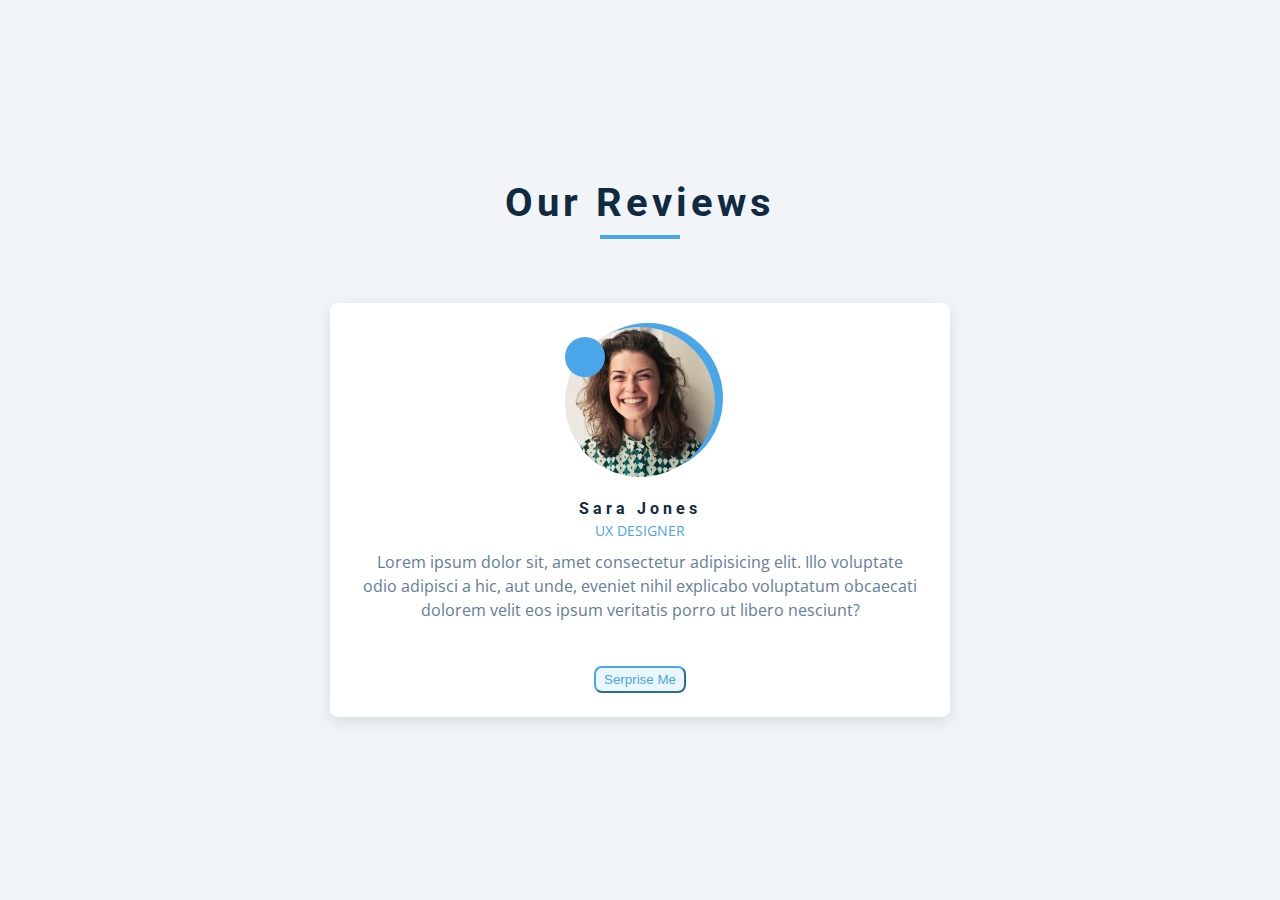
<file: basic project/carousel/index.html>
<!DOCTYPE html>
<html lang="en">
  <head>
    <meta charset="UTF-8" />
    <meta name="viewport" content="width=device-width, initial-scale=1.0" />
    <link rel="stylesheet" href="https://cdnjs.cloudflare.com/ajax/libs/font-awesome/6.5.1/css/all.min.css" integrity="sha512-DTOQO9RWCH3ppGqcWaEA1BIZOC6xxalwEsw9c2QQeAIftl+Vegovlnee1c9QX4TctnWMn13TZye+giMm8e2LwA==" crossorigin="anonymous" referrerpolicy="no-referrer" />
    <link rel="stylesheet" href="style.css" />

    <title>carousel</title>
  </head>
  <body>
    <main>
      <section class="container">
        <!-- title -->
        <div class="title">
          <h2>our reviews</h2>
          <div class="underline"></div>
        </div>
        <!-- review -->
        <article class="review">
          <div class="img-container">
            <img src="person-1.png" id="person-img" alt="" />
          </div>
          <h4 id="author">sara jones</h4>
          <p id="job">ux designer</p>
          <p id="info">
            Lorem ipsum dolor sit, amet consectetur adipisicing elit. Illo
            voluptate odio adipisci a hic, aut unde, eveniet nihil explicabo
            voluptatum obcaecati dolorem velit eos ipsum veritatis porro ut
            libero nesciunt?
          </p>
          <!-- prev and next btn -->
          <div class="button-container">
            <button class="prev-btn">
              <i class="fas fa-chevron-left"></i>
            </button>
            <button class="next-btn">
                <i class="fas fa-chevron-right"></i>
              </button>
          </div>
          <!-- random button -->
          <button class="random-btn">serprise me </button>
        </article>
      </section>
    </main>
    <script src="main.js"></script>
  </body>
</html>
</file>
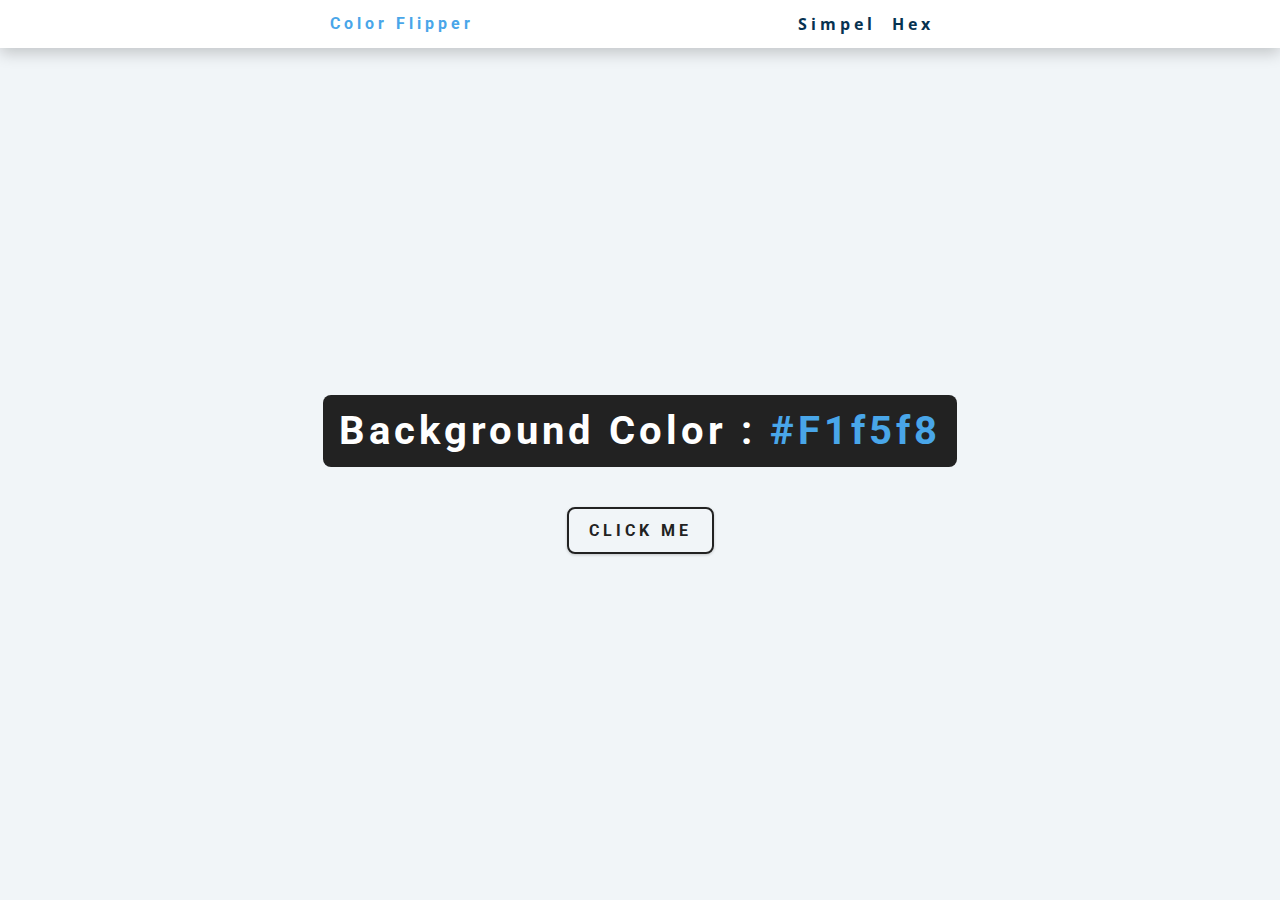
<file: basic project/color/index.html>
<!DOCTYPE html>
<html lang="en">
<head>
    <meta charset="UTF-8">
    <meta name="viewport" content="width=device-width, initial-scale=1.0">
    <title>Document</title>
    <link rel="stylesheet" href="style.css">
</head>
<body>
    <nav>
        <div class="nav-center">
            <h4>color flipper</h4>
            <ul class="nav-links" >
                <li><a href="index.html">Simpel</a></li>
                <li><a href="hex.html">
                    hex
                </a></li>
            </ul>
        </div>
    </nav>   
    <main>
        <div class="container">
            <h2>Background color : <span class="color" >#f1f5f8</span></h2>
            <button class="btn btn-hero" id="btn">Click me</button>
        </div>
    </main>
    <script src="main.js"></script> 
</body>
</html>
</file>
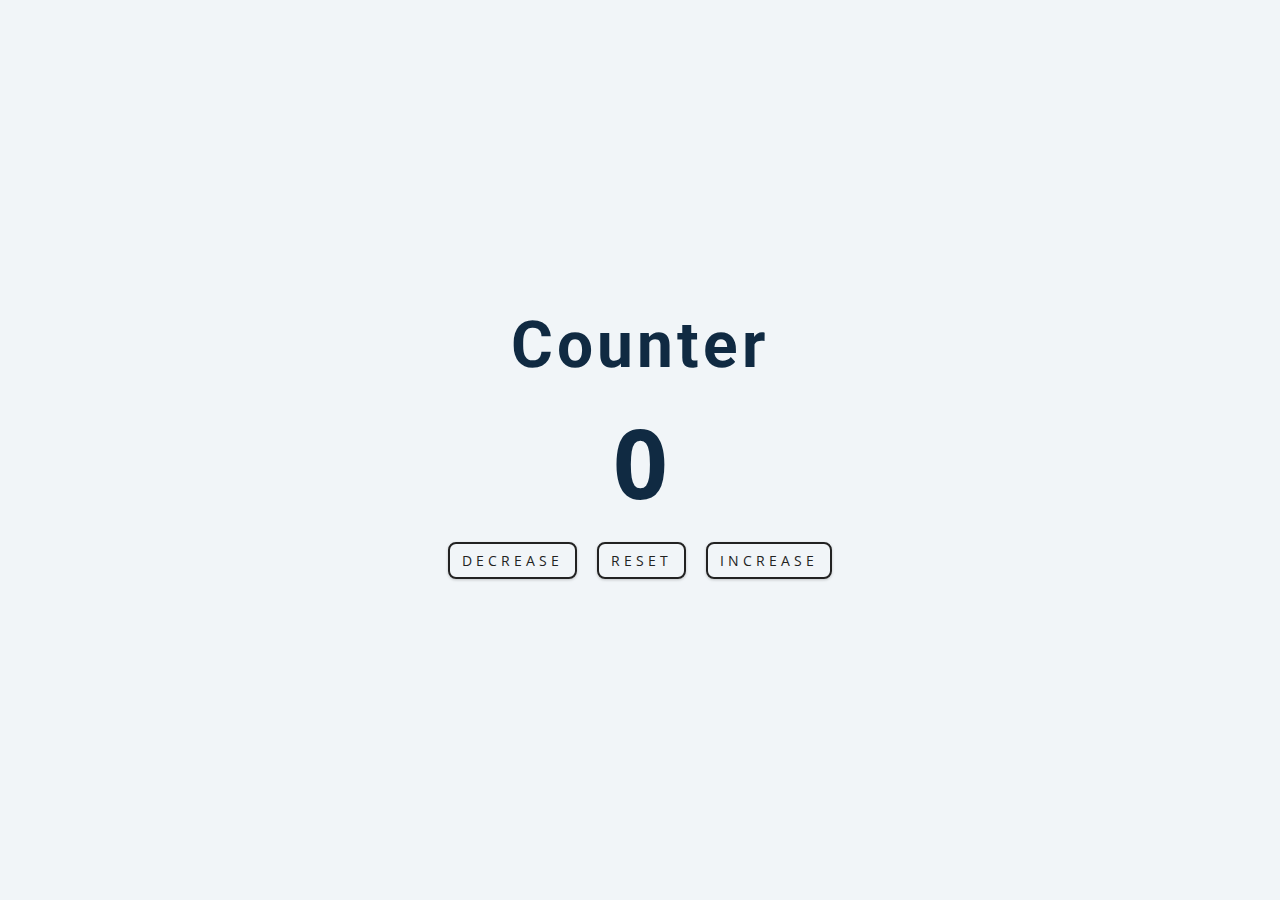
<file: basic project/conter/index.html>
<!DOCTYPE html>
<html lang="en">
<head>
    <meta charset="UTF-8">
    <meta name="viewport" content="width=device-width, initial-scale=1.0">
    <link rel="stylesheet" href="style.css">
    <title>Document</title>
</head>
<body>
    <main>
        <div class="container">
            <h1>
            counter
            </h1>
            <span id="value">0</span>
            <div class="button-container">
                <div class="btn decrease"> decrease</div>
                <div class="btn reset"> reset</div>
                <div class="btn increase">increase </div>
            </div>
        </div>
    </main>
    <script src="main.js"></script>
</body>
</html>
</file>
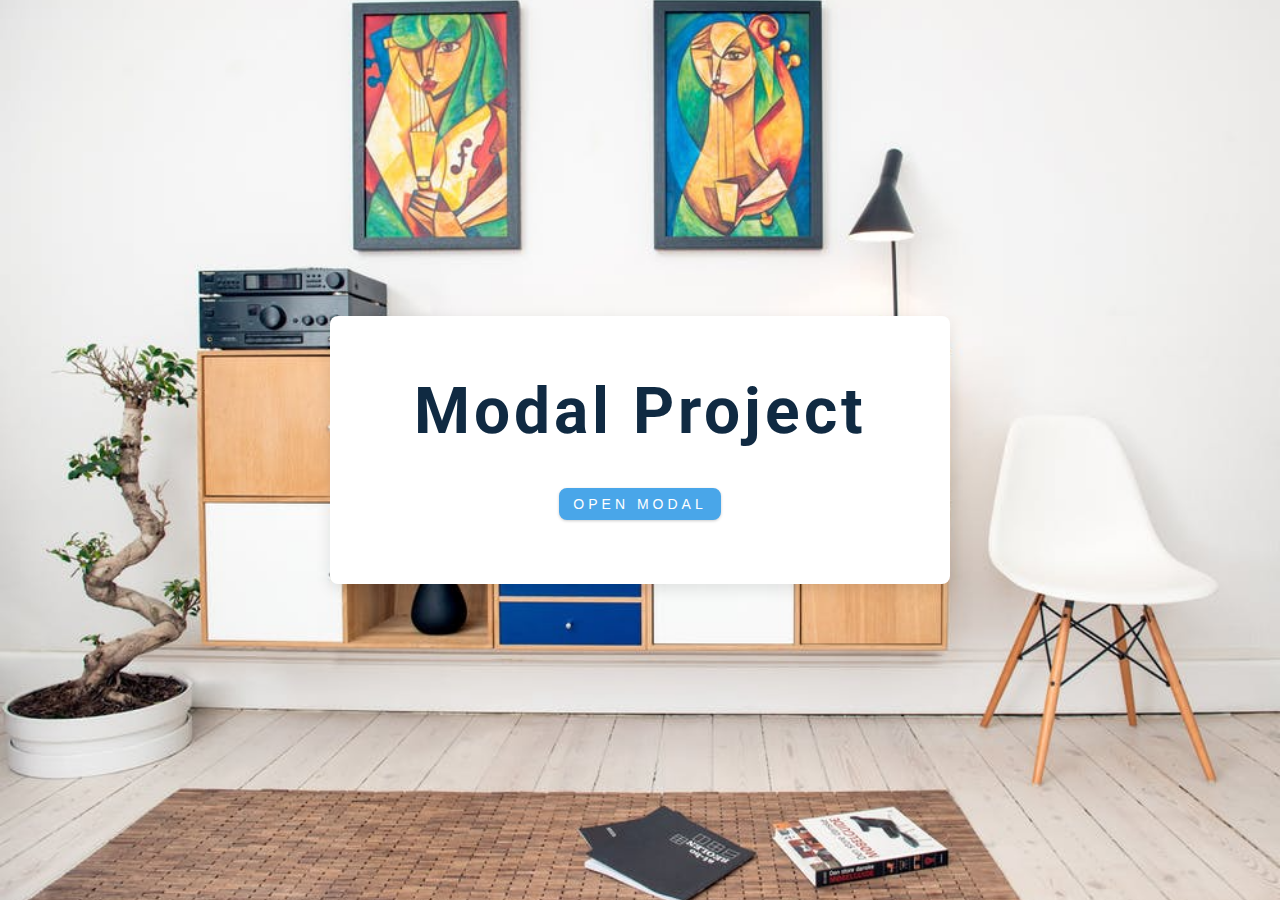
<file: basic project/modal/index.html>
<html lang="en"><head>
    <meta charset="UTF-8">
    <meta name="viewport" content="width=device-width, initial-scale=1.0">
    <title>Modal</title>
    <!-- font awesome -->
    <link rel="stylesheet" href="https://cdnjs.cloudflare.com/ajax/libs/font-awesome/6.5.1/css/all.min.css" integrity="sha512-DTOQO9RWCH3ppGqcWaEA1BIZOC6xxalwEsw9c2QQeAIftl+Vegovlnee1c9QX4TctnWMn13TZye+giMm8e2LwA==" crossorigin="anonymous" referrerpolicy="no-referrer" />
    <!-- styles -->
    <link rel="stylesheet" href="style.css">
  </head>
  <body>
    <!-- hero -->
    <header class="hero">
      <div class="banner">
        <h1>modal project</h1>
        <button class="btn modal-btn">
          open modal
        </button>
      </div>
    </header>
    <!-- modal -->
    <div class="modal-overlay">
      <div class="modal-container">
        <h3>modal content</h3>
        <button class="close-btn"><i class="fas fa-times"></i></button>
      </div>
    </div>
    <!-- javascript -->
    <script src="main.js"></script>
  

</body></html>
</file>
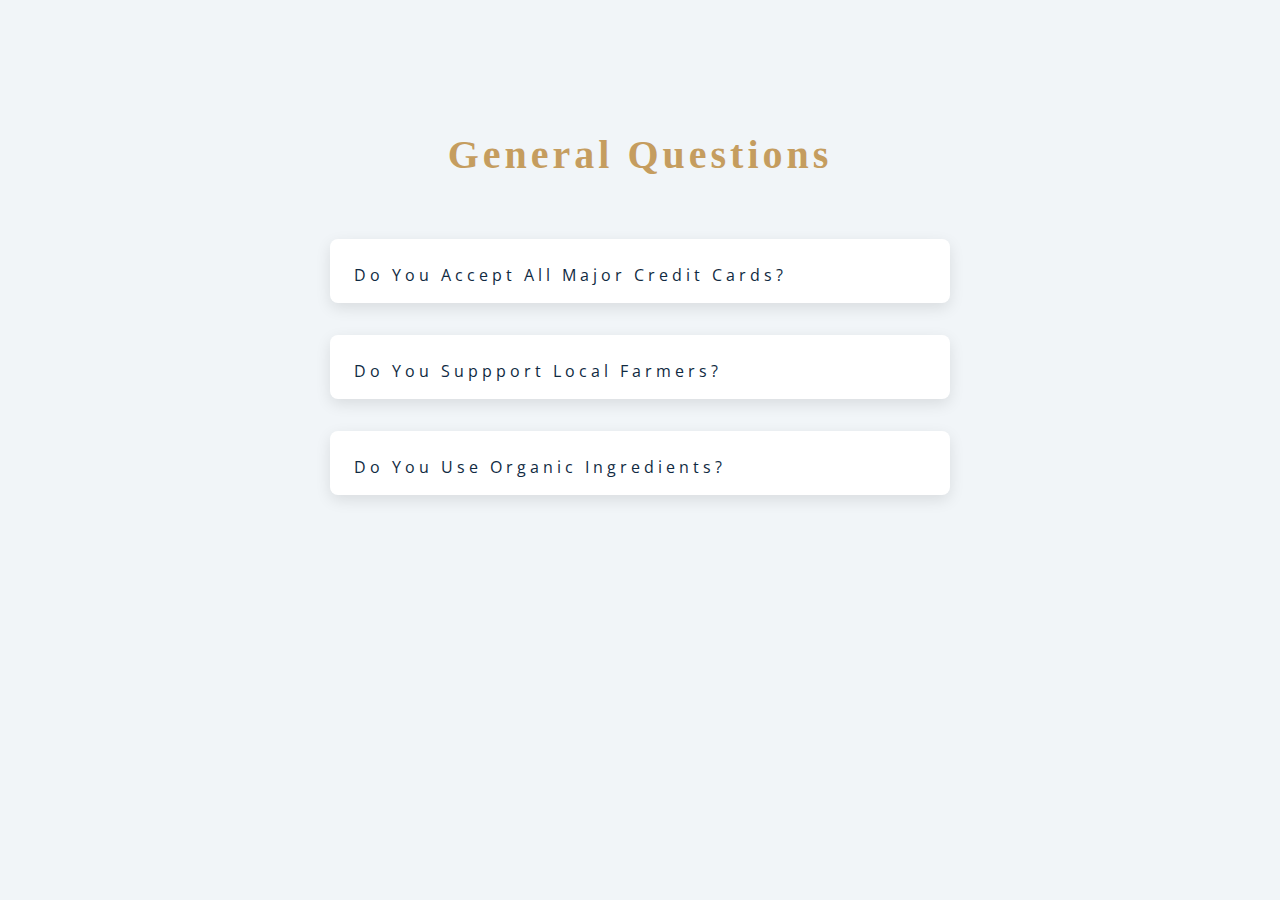
<file: basic project/questions/index.html>
<html lang="en"><head>
    <meta charset="UTF-8">
    <meta name="viewport" content="width=device-width, initial-scale=1.0">
    <title>Q &amp; A</title>
    
    <!-- extra fonts -->
    <link rel="stylesheet" href="https://cdnjs.cloudflare.com/ajax/libs/font-awesome/6.5.1/css/all.min.css" integrity="sha512-DTOQO9RWCH3ppGqcWaEA1BIZOC6xxalwEsw9c2QQeAIftl+Vegovlnee1c9QX4TctnWMn13TZye+giMm8e2LwA==" crossorigin="anonymous" referrerpolicy="no-referrer" />
    <!-- styles -->
    <link rel="stylesheet" href="style.css">
  </head>
  <body>
      <section class="questions">
        <!-- title -->
        <div class="title">
          <h2>general questions</h2>
        </div>
        <!-- questions -->
        <div class="section-center">
          <!-- single question -->
          <article class="question">
            <!-- question title -->
            <div class="question-title">
              <p>do you accept all major credit cards?</p>
              <button type="button" class="question-btn">
                <span class="plus-icon">
                  <i class="far fa-plus-square"></i>
                </span>
                <span class="minus-icon">
                  <i class="far fa-minus-square"></i>
                </span>
              </button>
            </div>
            <!-- question text -->
            <div class="question-text">
              <p>
                Lorem ipsum dolor sit amet, consectetur adipisicing elit. Est
                dolore illo dolores quia nemo doloribus quaerat, magni numquam
                repellat reprehenderit.
              </p>
            </div>
          </article>
          <!-- end of single question -->
          <!-- single question -->
          <article class="question">
            <!-- question title -->
            <div class="question-title">
              <p>do you suppport local farmers?</p>
              <button type="button" class="question-btn">
                <span class="plus-icon">
                  <i class="far fa-plus-square"></i>
                </span>
                <span class="minus-icon">
                  <i class="far fa-minus-square"></i>
                </span>
              </button>
            </div>
            <!-- question text -->
            <div class="question-text">
              <p>
                Lorem ipsum dolor sit amet, consectetur adipisicing elit. Est
                dolore illo dolores quia nemo doloribus quaerat, magni numquam
                repellat reprehenderit.
              </p>
            </div>
          </article>
          <!-- end of single question -->
          <!-- single question -->
          <article class="question">
            <!-- question title -->
            <div class="question-title">
              <p>do you use organic ingredients?</p>
              <button type="button" class="question-btn">
                <span class="plus-icon">
                  <i class="far fa-plus-square"></i>
                </span>
                <span class="minus-icon">
                  <i class="far fa-minus-square"></i>
                </span>
              </button>
            </div>
            <!-- question text -->
            <div class="question-text">
              <p>
                Lorem ipsum dolor sit amet, consectetur adipisicing elit. Est
                dolore illo dolores quia nemo doloribus quaerat, magni numquam
                repellat reprehenderit.
              </p>
            </div>
          </article>
          <!-- end of single question -->
      </div></section>
    
    <!-- javascript -->
    <script src="main.js"></script>
  

</body></html>
</file>
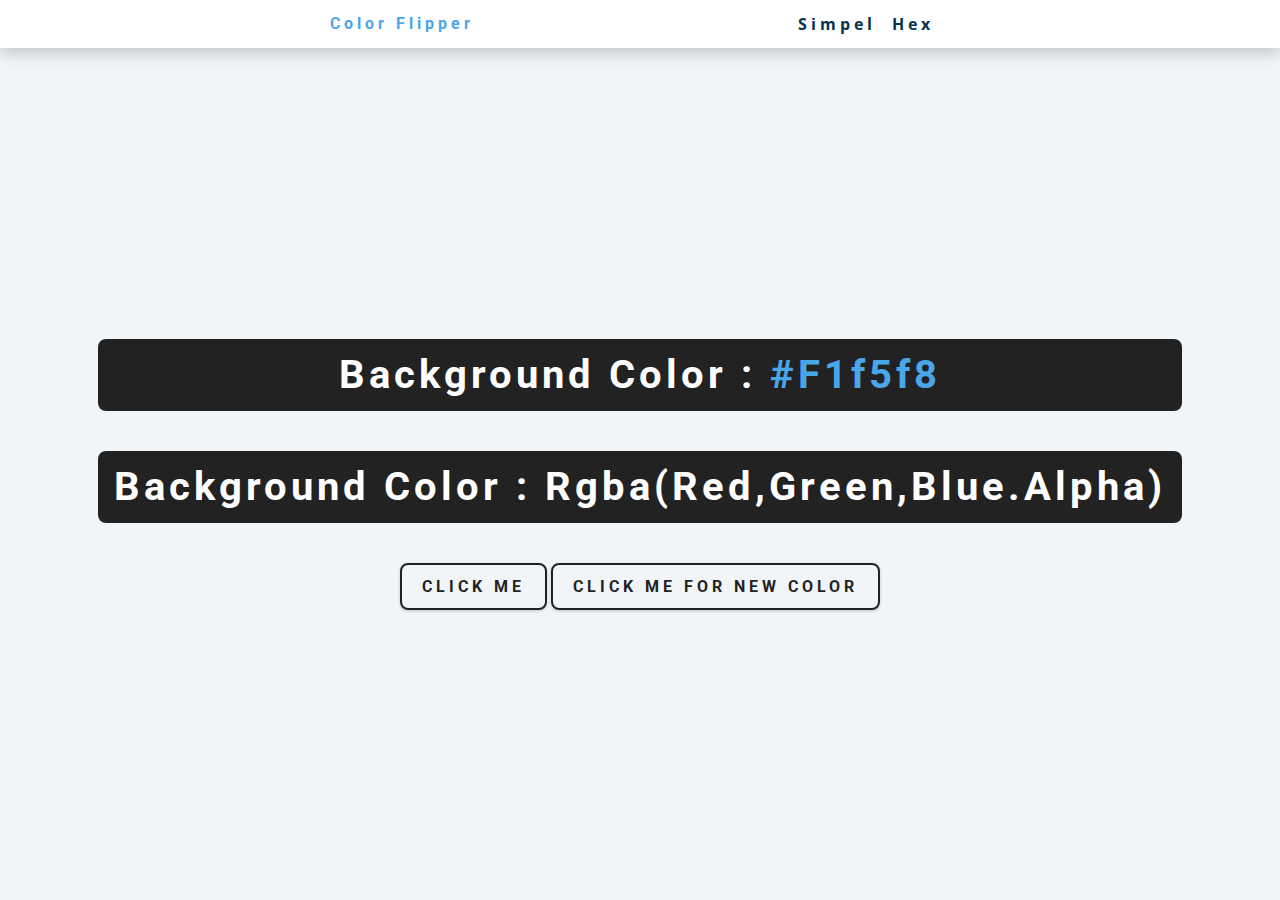
<file: basic project/color/hex.html>
<!DOCTYPE html>
<html lang="en">
<head>
    <meta charset="UTF-8">
    <meta name="viewport" content="width=device-width, initial-scale=1.0">
    <title>Document</title>
    <link rel="stylesheet" href="style.css">
</head>
<body>
    <nav>
        <div class="nav-center">
            <h4>color flipper</h4>
            <ul class="nav-links" >
                <li><a href="index.html">Simpel</a></li>
                <li><a href="hex.html">
                    hex
                </a></li>
            </ul>
        </div>
    </nav>   
    <main>
        <div class="container">
            <h2>Background color : <span class="color" >#f1f5f8</span></h2>
            <h2>Background color : <span class="rgba" >rgba(red,green,blue.alpha)</span></h2>

            <button class="btn btn-hero" id="btn">Click me</button>
            <button class="btn btn-hero"  id="test">Click me for new color</button>
        </div>
    </main>
    <script src="hex.js"></script> 
</body>
</html>
</file>
<file: basic project/carousel/style.css>
/*
=============== 
Fonts
===============
*/
@import url("https://fonts.googleapis.com/css?family=Open+Sans|Roboto:400,700&display=swap");

/*
=============== 
Variables
===============
*/

:root {
  /* dark shades of primary color*/
  --clr-primary-1: hsl(205, 86%, 17%);
  --clr-primary-2: hsl(205, 77%, 27%);
  --clr-primary-3: hsl(205, 72%, 37%);
  --clr-primary-4: hsl(205, 63%, 48%);
  /* primary/main color */
  --clr-primary-5: hsl(205, 78%, 60%);
  /* lighter shades of primary color */
  --clr-primary-6: hsl(205, 89%, 70%);
  --clr-primary-7: hsl(205, 90%, 76%);
  --clr-primary-8: hsl(205, 86%, 81%);
  --clr-primary-9: hsl(205, 90%, 88%);
  --clr-primary-10: hsl(205, 100%, 96%);
  /* darkest grey - used for headings */
  --clr-grey-1: hsl(209, 61%, 16%);
  --clr-grey-2: hsl(211, 39%, 23%);
  --clr-grey-3: hsl(209, 34%, 30%);
  --clr-grey-4: hsl(209, 28%, 39%);
  /* grey used for paragraphs */
  --clr-grey-5: hsl(210, 22%, 49%);
  --clr-grey-6: hsl(209, 23%, 60%);
  --clr-grey-7: hsl(211, 27%, 70%);
  --clr-grey-8: hsl(210, 31%, 80%);
  --clr-grey-9: hsl(212, 33%, 89%);
  --clr-grey-10: hsl(210, 36%, 96%);
  --clr-white: #fff;
  --clr-red-dark: hsl(360, 67%, 44%);
  --clr-red-light: hsl(360, 71%, 66%);
  --clr-green-dark: hsl(125, 67%, 44%);
  --clr-green-light: hsl(125, 71%, 66%);
  --clr-black: #222;
  --ff-primary: "Roboto", sans-serif;
  --ff-secondary: "Open Sans", sans-serif;
  --transition: all 0.3s linear;
  --spacing: 0.25rem;
  --radius: 0.5rem;
  --light-shadow: 0 5px 15px rgba(0, 0, 0, 0.1);
  --dark-shadow: 0 5px 15px rgba(0, 0, 0, 0.2);
  --max-width: 1170px;
  --fixed-width: 620px;
}
/*
=============== 
Global Styles
===============
*/

*,
::after,
::before {
  margin: 0;
  padding: 0;
  box-sizing: border-box;
}
body {
  font-family: var(--ff-secondary);
  background: var(--clr-grey-10);
  color: var(--clr-grey-1);
  line-height: 1.5;
  font-size: 0.875rem;
}
ul {
  list-style-type: none;
}
a {
  text-decoration: none;
}
img:not(.nav-logo) {
  width: 100%;
  display: block;
}

h1,
h2,
h3,
h4 {
  letter-spacing: var(--spacing);
  text-transform: capitalize;
  line-height: 1.25;
  margin-bottom: 0.75rem;
  font-family: var(--ff-primary);
}
h1 {
  font-size: 3rem;
}
h2 {
  font-size: 2rem;
}
h3 {
  font-size: 1.25rem;
}
h4 {
  font-size: 0.875rem;
}
p {
  margin-bottom: 1.25rem;
  color: var(--clr-grey-5);
}
@media screen and (min-width: 800px) {
  h1 {
    font-size: 4rem;
  }
  h2 {
    font-size: 2.5rem;
  }
  h3 {
    font-size: 1.75rem;
  }
  h4 {
    font-size: 1rem;
  }
  body {
    font-size: 1rem;
  }
  h1,
  h2,
  h3,
  h4 {
    line-height: 1;
  }
}
/*  global classes */

.btn {
  text-transform: uppercase;
  background: transparent;
  color: var(--clr-black);
  padding: 0.375rem 0.75rem;
  letter-spacing: var(--spacing);
  display: inline-block;
  transition: var(--transition);
  font-size: 0.875rem;
  border: 2px solid var(--clr-black);
  cursor: pointer;
  box-shadow: 0 1px 3px rgba(0, 0, 0, 0.2);
  border-radius: var(--radius);
}
.btn:hover {
  color: var(--clr-white);
  background: var(--clr-black);
}
/* section */
.section {
  padding: 5rem 0;
}

.section-center {
  width: 90vw;
  margin: 0 auto;
  max-width: 1170px;
}
@media screen and (min-width: 992px) {
  .section-center {
    width: 95vw;
  }
}
main {
  min-height: 100vh;
  display: grid;
  place-items: center;
}
/*
=============== 
Reviews
===============
*/
main {
  min-height: 100vh;
  display: grid;
  place-items: center;
}
.title {
  text-align: center;
  margin-bottom: 4rem;
}
.underline {
  height: 0.25rem;
  width: 5rem;
  background: var(--clr-primary-5);
  margin-left: auto;
  margin-right: auto;
}
.container {
  width: 80vw;
  max-width: var(--fixed-width);
}
.review {
  background: var(--clr-white);
  padding: 1.5rem 2rem;
  border-radius: var(--radius);
  box-shadow: var(--light-shadow);
  transition: var(--transition);
  text-align: center;
}
.review:hover {
  box-shadow: var(--dark-shadow);
}
.img-container {
  position: relative;
  width: 150px;
  height: 150px;
  border-radius: 50%;
  margin: 0 auto;
  margin-bottom: 1.5rem;
}
#person-img {
  height: 100%;
  object-fit: cover;
  border-radius: 50%;
  position: relative;
}
.img-container::after {
  font-family: "Font Awesome 5 Free";
  font-weight: 900;
  content: "\f10e";
  position: absolute;
  top: 0;
  left: 0;
  width: 2.5rem;
  height: 2.5rem;
  display: grid;
  place-items: center;
  border-radius: 50%;
  transform: translateY(25%);
  background: var(--clr-primary-5);
  color: var(--clr-white);
}
.img-container::before {
  content: "";
  width: 100%;
  height: 100%;
  background: var(--clr-primary-5);
  position: absolute;
  top: -0.25rem;
  right: -0.5rem;
  border-radius: 50%;
}
#author {
  margin-bottom: 0.25rem;
}
#job {
  margin-bottom: 0.5rem;
  text-transform: uppercase;
  color: var(--clr-primary-5);
  font-size: 0.85rem;
}
#info {
  margin-bottom: 0.75rem;
}
.prev-btn,
.next-btn {
  color: var(--clr-primary-7);
  font-size: 1.25rem;
  background: transparent;
  border-color: transparent;
  margin: 0 0.5rem;
  transition: var(--transition);
  cursor: pointer;
}
.prev-btn:hover,
.next-btn:hover {
  color: var(--clr-primary-5);
}
.random-btn {
  margin-top: 0.5rem;
  background: var(--clr-primary-10);
  color: var(--clr-primary-5);
  padding: 0.25rem 0.5rem;
  text-transform: capitalize;
  border-radius: var(--radius);
  transition: var(--transition);
  border-color: var(--clr-primary-5);
  cursor: pointer;
}
.random-btn:hover {
  background: var(--clr-primary-5);
  color: var(--clr-primary-1);
}
</file>
<file: basic project/color/style.css>
/*
=============== 
Fonts
===============
*/
@import url("https://fonts.googleapis.com/css?family=Open+Sans|Roboto:400,700&display=swap");

/*
=============== 
Variables
===============
*/

:root {
  /* dark shades of primary color*/
  --clr-primary-1: hsl(205, 86%, 17%);
  --clr-primary-2: hsl(205, 77%, 27%);
  --clr-primary-3: hsl(205, 72%, 37%);
  --clr-primary-4: hsl(205, 63%, 48%);
  /* primary/main color */
  --clr-primary-5: hsl(205, 78%, 60%);
  /* lighter shades of primary color */
  --clr-primary-6: hsl(205, 89%, 70%);
  --clr-primary-7: hsl(205, 90%, 76%);
  --clr-primary-8: hsl(205, 86%, 81%);
  --clr-primary-9: hsl(205, 90%, 88%);
  --clr-primary-10: hsl(205, 100%, 96%);
  /* darkest grey - used for headings */
  --clr-grey-1: hsl(209, 61%, 16%);
  --clr-grey-2: hsl(211, 39%, 23%);
  --clr-grey-3: hsl(209, 34%, 30%);
  --clr-grey-4: hsl(209, 28%, 39%);
  /* grey used for paragraphs */
  --clr-grey-5: hsl(210, 22%, 49%);
  --clr-grey-6: hsl(209, 23%, 60%);
  --clr-grey-7: hsl(211, 27%, 70%);
  --clr-grey-8: hsl(210, 31%, 80%);
  --clr-grey-9: hsl(212, 33%, 89%);
  --clr-grey-10: hsl(206, 33%, 96%);
  --clr-white: #fff;
  --clr-red-dark: hsl(360, 67%, 44%);
  --clr-red-light: hsl(360, 71%, 66%);
  --clr-green-dark: hsl(125, 67%, 44%);
  --clr-green-light: hsl(125, 71%, 66%);
  --clr-black: #222;
  --ff-primary: "Roboto", sans-serif;
  --ff-secondary: "Open Sans", sans-serif;
  --transition: all 0.3s linear;
  --spacing: 0.25rem;
  --radius: 0.5rem;
  --light-shadow: 0 5px 15px rgba(0, 0, 0, 0.1);
  --dark-shadow: 0 5px 15px rgba(0, 0, 0, 0.2);
  --max-width: 1170px;
  --fixed-width: 620px;
}
/*
=============== 
Global Styles
===============
*/

*,
::after,
::before {
  margin: 0;
  padding: 0;
  box-sizing: border-box;
}
body {
  font-family: var(--ff-secondary);
  background: var(--clr-grey-10);
  color: var(--clr-grey-1);
  line-height: 1.5;
  font-size: 0.875rem;
}
ul {
  list-style-type: none;
}
a {
  text-decoration: none;
}
img:not(.nav-logo) {
  width: 100%;
  display: block;
}

h1,
h2,
h3,
h4 {
  letter-spacing: var(--spacing);
  text-transform: capitalize;
  line-height: 1.25;
  margin-bottom: 0.75rem;
  font-family: var(--ff-primary);
}
h1 {
  font-size: 3rem;
}
h2 {
  font-size: 2rem;
}
h3 {
  font-size: 1.25rem;
}
h4 {
  font-size: 0.875rem;
}
p {
  margin-bottom: 1.25rem;
  color: var(--clr-grey-5);
}
@media screen and (min-width: 800px) {
  h1 {
    font-size: 4rem;
  }
  h2 {
    font-size: 2.5rem;
  }
  h3 {
    font-size: 1.75rem;
  }
  h4 {
    font-size: 1rem;
  }
  body {
    font-size: 1rem;
  }
  h1,
  h2,
  h3,
  h4 {
    line-height: 1;
  }
}
/*  global classes */

.btn {
  font-family: var(--ff-primary);
  text-transform: uppercase;
  background: transparent;
  color: var(--clr-black);
  padding: 0.375rem 0.75rem;
  letter-spacing: var(--spacing);
  display: inline-block;
  font-weight: 700;
  transition: var(--transition);
  font-size: 0.875rem;
  border: 2px solid var(--clr-black);
  cursor: pointer;
  box-shadow: 0 1px 3px rgba(0, 0, 0, 0.2);
  border-radius: var(--radius);
}
.btn:hover {
  color: var(--clr-white);
  background: var(--clr-black);
}
.btn-hero {
  font-size: 1rem;
  padding: 0.75rem 1.25rem;
}
/* section */
.section {
  padding: 5rem 0;
}

.section-center {
  width: 90vw;
  margin: 0 auto;
  max-width: 1170px;
}
@media screen and (min-width: 992px) {
  .section-center {
    width: 95vw;
  }
}
/*
=============== 
Nav
===============
*/
nav {
  background: var(--clr-white);
  height: 3rem;
  display: grid;
  align-items: center;
  box-shadow: var(--dark-shadow);
}
.nav-center {
  width: 90vw;
  max-width: var(--fixed-width);
  margin: 0 auto;
  display: flex;
  align-items: center;
  justify-content: space-between;
}
.nav-center h4 {
  margin-bottom: 0;
  color: var(--clr-primary-5);
}
.nav-links {
  display: flex;
}
nav a {
  text-transform: capitalize;
  font-weight: 700;
  font-size: 1rem;
  color: var(--clr-primary-1);
  letter-spacing: var(--spacing);
  margin-right: 1rem;
}
nav a:hover {
  color: var(--clr-primary-5);
}
/*
=============== 
Container
===============
*/
main {
  min-height: calc(100vh - 3rem);
  display: grid;
  place-items: center;
  
}
.container {
  text-align: center;
}
.container h2 {
  background: var(--clr-black);
  color: var(--clr-white);
  padding: 1rem;
  border-radius: var(--radius);
  margin-bottom: 2.5rem;
}
.color {
  color: var(--clr-primary-5);
}
</file>
<file: basic project/conter/style.css>
/*
=============== 
Fonts
===============
*/
@import url("https://fonts.googleapis.com/css?family=Open+Sans|Roboto:400,700&display=swap");

/*
=============== 
Variables
===============
*/

:root {
  /* dark shades of primary color*/
  --clr-primary-1: hsl(205, 86%, 17%);
  --clr-primary-2: hsl(205, 77%, 27%);
  --clr-primary-3: hsl(205, 72%, 37%);
  --clr-primary-4: hsl(205, 63%, 48%);
  /* primary/main color */
  --clr-primary-5: hsl(205, 78%, 60%);
  /* lighter shades of primary color */
  --clr-primary-6: hsl(205, 89%, 70%);
  --clr-primary-7: hsl(205, 90%, 76%);
  --clr-primary-8: hsl(205, 86%, 81%);
  --clr-primary-9: hsl(205, 90%, 88%);
  --clr-primary-10: hsl(205, 100%, 96%);
  /* darkest grey - used for headings */
  --clr-grey-1: hsl(209, 61%, 16%);
  --clr-grey-2: hsl(211, 39%, 23%);
  --clr-grey-3: hsl(209, 34%, 30%);
  --clr-grey-4: hsl(209, 28%, 39%);
  /* grey used for paragraphs */
  --clr-grey-5: hsl(210, 22%, 49%);
  --clr-grey-6: hsl(209, 23%, 60%);
  --clr-grey-7: hsl(211, 27%, 70%);
  --clr-grey-8: hsl(210, 31%, 80%);
  --clr-grey-9: hsl(212, 33%, 89%);
  --clr-grey-10: hsl(210, 36%, 96%);
  --clr-white: #fff;
  --clr-red-dark: hsl(360, 67%, 44%);
  --clr-red-light: hsl(360, 71%, 66%);
  --clr-green-dark: hsl(125, 67%, 44%);
  --clr-green-light: hsl(125, 71%, 66%);
  --clr-black: #222;
  --ff-primary: "Roboto", sans-serif;
  --ff-secondary: "Open Sans", sans-serif;
  --transition: all 0.3s linear;
  --spacing: 0.25rem;
  --radius: 0.5rem;
  --light-shadow: 0 5px 15px rgba(0, 0, 0, 0.1);
  --dark-shadow: 0 5px 15px rgba(0, 0, 0, 0.2);
  --max-width: 1170px;
  --fixed-width: 620px;
}
/*
=============== 
Global Styles
===============
*/

*,
::after,
::before {
  margin: 0;
  padding: 0;
  box-sizing: border-box;
}
body {
  font-family: var(--ff-secondary);
  background: var(--clr-grey-10);
  color: var(--clr-grey-1);
  line-height: 1.5;
  font-size: 0.875rem;
}
ul {
  list-style-type: none;
}
a {
  text-decoration: none;
}
img:not(.nav-logo) {
  width: 100%;
  display: block;
}

h1,
h2,
h3,
h4 {
  letter-spacing: var(--spacing);
  text-transform: capitalize;
  line-height: 1.25;
  margin-bottom: 0.75rem;
  font-family: var(--ff-primary);
}
h1 {
  font-size: 3rem;
}
h2 {
  font-size: 2rem;
}
h3 {
  font-size: 1.25rem;
}
h4 {
  font-size: 0.875rem;
}
p {
  margin-bottom: 1.25rem;
  color: var(--clr-grey-5);
}
@media screen and (min-width: 800px) {
  h1 {
    font-size: 4rem;
  }
  h2 {
    font-size: 2.5rem;
  }
  h3 {
    font-size: 1.75rem;
  }
  h4 {
    font-size: 1rem;
  }
  body {
    font-size: 1rem;
  }
  h1,
  h2,
  h3,
  h4 {
    line-height: 1;
  }
}
/*  global classes */

.btn {
  text-transform: uppercase;
  background: transparent;
  color: var(--clr-black);
  padding: 0.375rem 0.75rem;
  letter-spacing: var(--spacing);
  display: inline-block;
  transition: var(--transition);
  font-size: 0.875rem;
  border: 2px solid var(--clr-black);
  cursor: pointer;
  box-shadow: 0 1px 3px rgba(0, 0, 0, 0.2);
  border-radius: var(--radius);
}
.btn:hover {
  color: var(--clr-white);
  background: var(--clr-black);
}
/* section */
.section {
  padding: 5rem 0;
}

.section-center {
  width: 90vw;
  margin: 0 auto;
  max-width: 1170px;
}
@media screen and (min-width: 992px) {
  .section-center {
    width: 95vw;
  }
}
/*
=============== 
Counter
===============
*/

main {
  min-height: 100vh;
  display: grid;
  place-items: center;
}
.container {
  text-align: center;
}
#value {
  font-size: 6rem;
  font-weight: bold;
}
.btn {
  margin: 0.5rem;
}
/*
=============== 
Fonts
===============
*/
@import url("https://fonts.googleapis.com/css?family=Open+Sans|Roboto:400,700&display=swap");

/*
=============== 
Variables
===============
*/

:root {
  /* dark shades of primary color*/
  --clr-primary-1: hsl(205, 86%, 17%);
  --clr-primary-2: hsl(205, 77%, 27%);
  --clr-primary-3: hsl(205, 72%, 37%);
  --clr-primary-4: hsl(205, 63%, 48%);
  /* primary/main color */
  --clr-primary-5: hsl(205, 78%, 60%);
  /* lighter shades of primary color */
  --clr-primary-6: hsl(205, 89%, 70%);
  --clr-primary-7: hsl(205, 90%, 76%);
  --clr-primary-8: hsl(205, 86%, 81%);
  --clr-primary-9: hsl(205, 90%, 88%);
  --clr-primary-10: hsl(205, 100%, 96%);
  /* darkest grey - used for headings */
  --clr-grey-1: hsl(209, 61%, 16%);
  --clr-grey-2: hsl(211, 39%, 23%);
  --clr-grey-3: hsl(209, 34%, 30%);
  --clr-grey-4: hsl(209, 28%, 39%);
  /* grey used for paragraphs */
  --clr-grey-5: hsl(210, 22%, 49%);
  --clr-grey-6: hsl(209, 23%, 60%);
  --clr-grey-7: hsl(211, 27%, 70%);
  --clr-grey-8: hsl(210, 31%, 80%);
  --clr-grey-9: hsl(212, 33%, 89%);
  --clr-grey-10: hsl(210, 36%, 96%);
  --clr-white: #fff;
  --clr-red-dark: hsl(360, 67%, 44%);
  --clr-red-light: hsl(360, 71%, 66%);
  --clr-green-dark: hsl(125, 67%, 44%);
  --clr-green-light: hsl(125, 71%, 66%);
  --clr-black: #222;
  --ff-primary: "Roboto", sans-serif;
  --ff-secondary: "Open Sans", sans-serif;
  --transition: all 0.3s linear;
  --spacing: 0.25rem;
  --radius: 0.5rem;
  --light-shadow: 0 5px 15px rgba(0, 0, 0, 0.1);
  --dark-shadow: 0 5px 15px rgba(0, 0, 0, 0.2);
  --max-width: 1170px;
  --fixed-width: 620px;
}
/*
=============== 
Global Styles
===============
*/

*,
::after,
::before {
  margin: 0;
  padding: 0;
  box-sizing: border-box;
}
body {
  font-family: var(--ff-secondary);
  background: var(--clr-grey-10);
  color: var(--clr-grey-1);
  line-height: 1.5;
  font-size: 0.875rem;
}
ul {
  list-style-type: none;
}
a {
  text-decoration: none;
}
img:not(.nav-logo) {
  width: 100%;
  display: block;
}

h1,
h2,
h3,
h4 {
  letter-spacing: var(--spacing);
  text-transform: capitalize;
  line-height: 1.25;
  margin-bottom: 0.75rem;
  font-family: var(--ff-primary);
}
h1 {
  font-size: 3rem;
}
h2 {
  font-size: 2rem;
}
h3 {
  font-size: 1.25rem;
}
h4 {
  font-size: 0.875rem;
}
p {
  margin-bottom: 1.25rem;
  color: var(--clr-grey-5);
}
@media screen and (min-width: 800px) {
  h1 {
    font-size: 4rem;
  }
  h2 {
    font-size: 2.5rem;
  }
  h3 {
    font-size: 1.75rem;
  }
  h4 {
    font-size: 1rem;
  }
  body {
    font-size: 1rem;
  }
  h1,
  h2,
  h3,
  h4 {
    line-height: 1;
  }
}
/*  global classes */

.btn {
  text-transform: uppercase;
  background: transparent;
  color: var(--clr-black);
  padding: 0.375rem 0.75rem;
  letter-spacing: var(--spacing);
  display: inline-block;
  transition: var(--transition);
  font-size: 0.875rem;
  border: 2px solid var(--clr-black);
  cursor: pointer;
  box-shadow: 0 1px 3px rgba(0, 0, 0, 0.2);
  border-radius: var(--radius);
}
.btn:hover {
  color: var(--clr-white);
  background: var(--clr-black);
}
/* section */
.section {
  padding: 5rem 0;
}

.section-center {
  width: 90vw;
  margin: 0 auto;
  max-width: 1170px;
}
@media screen and (min-width: 992px) {
  .section-center {
    width: 95vw;
  }
}
/*
=============== 
Counter
===============
*/

main {
  min-height: 100vh;
  display: grid;
  place-items: center;
}
.container {
  text-align: center;
}
#value {
  font-size: 6rem;
  font-weight: bold;
}
.btn {
  margin: 0.5rem;
}
</file>
<file: basic project/modal/style.css>
/*
=============== 
Fonts
===============
*/
@import url("https://fonts.googleapis.com/css?family=Open+Sans|Roboto:400,700&display=swap");

/*
=============== 
Variables
===============
*/

:root {
  /* dark shades of primary color*/
  --clr-primary-1: hsl(205, 86%, 17%);
  --clr-primary-2: hsl(205, 77%, 27%);
  --clr-primary-3: hsl(205, 72%, 37%);
  --clr-primary-4: hsl(205, 63%, 48%);
  /* primary/main color */
  --clr-primary-5: #49a6e9;
  /* --clr-primary-5: rgb(73, 166, 233); */
  /* lighter shades of primary color */
  --clr-primary-6: hsl(205, 89%, 70%);
  --clr-primary-7: hsl(205, 90%, 76%);
  --clr-primary-8: hsl(205, 86%, 81%);
  --clr-primary-9: hsl(205, 90%, 88%);
  --clr-primary-10: hsl(205, 100%, 96%);
  /* darkest grey - used for headings */
  --clr-grey-1: hsl(209, 61%, 16%);
  --clr-grey-2: hsl(211, 39%, 23%);
  --clr-grey-3: hsl(209, 34%, 30%);
  --clr-grey-4: hsl(209, 28%, 39%);
  /* grey used for paragraphs */
  --clr-grey-5: hsl(210, 22%, 49%);
  --clr-grey-6: hsl(209, 23%, 60%);
  --clr-grey-7: hsl(211, 27%, 70%);
  --clr-grey-8: hsl(210, 31%, 80%);
  --clr-grey-9: hsl(212, 33%, 89%);
  --clr-grey-10: hsl(210, 36%, 96%);
  --clr-white: #fff;
  --clr-red-dark: hsl(360, 67%, 44%);
  --clr-red-light: hsl(360, 71%, 66%);
  --clr-green-dark: hsl(125, 67%, 44%);
  --clr-green-light: hsl(125, 71%, 66%);
  --clr-black: #222;
  --ff-primary: "Roboto", sans-serif;
  --ff-secondary: "Open Sans", sans-serif;
  --transition: all 0.3s linear;
  --spacing: 0.25rem;
  --radius: 0.5rem;
  --light-shadow: 0 5px 15px rgba(0, 0, 0, 0.1);
  --dark-shadow: 0 5px 15px rgba(0, 0, 0, 0.2);
  --max-width: 1170px;
  --fixed-width: 620px;
}
/*
=============== 
Global Styles
===============
*/

*,
::after,
::before {
  margin: 0;
  padding: 0;
  box-sizing: border-box;
}
body {
  font-family: var(--ff-secondary);
  background: var(--clr-grey-10);
  color: var(--clr-grey-1);
  line-height: 1.5;
  font-size: 0.875rem;
}
ul {
  list-style-type: none;
}
a {
  text-decoration: none;
}
img:not(.logo) {
  width: 100%;
}
img {
  display: block;
}

h1,
h2,
h3,
h4 {
  letter-spacing: var(--spacing);
  text-transform: capitalize;
  line-height: 1.25;
  margin-bottom: 0.75rem;
  font-family: var(--ff-primary);
}
h1 {
  font-size: 3rem;
}
h2 {
  font-size: 2rem;
}
h3 {
  font-size: 1.25rem;
}
h4 {
  font-size: 0.875rem;
}
p {
  margin-bottom: 1.25rem;
  color: var(--clr-grey-5);
}
@media screen and (min-width: 800px) {
  h1 {
    font-size: 4rem;
  }
  h2 {
    font-size: 2.5rem;
  }
  h3 {
    font-size: 1.75rem;
  }
  h4 {
    font-size: 1rem;
  }
  body {
    font-size: 1rem;
  }
  h1,
  h2,
  h3,
  h4 {
    line-height: 1;
  }
}
/*  global classes */

.btn {
  text-transform: uppercase;
  background: transparent;
  color: var(--clr-black);
  padding: 0.375rem 0.75rem;
  letter-spacing: var(--spacing);
  display: inline-block;
  transition: var(--transition);
  font-size: 0.875rem;
  border: 2px solid var(--clr-black);
  cursor: pointer;
  box-shadow: 0 1px 3px rgba(0, 0, 0, 0.2);
  border-radius: var(--radius);
}
.btn:hover {
  color: var(--clr-white);
  background: var(--clr-black);
}
/* section */
.section {
  padding: 5rem 0;
}

.section-center {
  width: 90vw;
  margin: 0 auto;
  max-width: 1170px;
}
@media screen and (min-width: 992px) {
  .section-center {
    width: 95vw;
  }
}
main {
  min-height: 100vh;
  display: grid;
  place-items: center;
}
/*
=============== 
Modal
===============
*/
.hero {
  min-height: 100vh;
  background: url("./hero.png") center/cover no-repeat;
  display: grid;
  place-items: center;
}
.banner {
  background: var(--clr-white);
  padding: 4rem 0;
  border-radius: var(--radius);
  box-shadow: var(--light-shadow);
  text-align: center;
  width: 90vw;
  max-width: var(--fixed-width);
}
.modal-btn {
  margin-top: 2rem;
  background: var(--clr-primary-5);
  border-color: var(--clr-primary-5);
  color: var(--clr-white);
}
.modal-btn:hover {
  background: transparent;
  color: var(--clr-primary-5);
}
.modal-overlay {
  position: fixed;
  top: 0;
  left: 0;
  width: 100%;
  height: 100%;
  background: rgba(73, 166, 233, 0.5);
  display: grid;
  place-items: center;
  transition: var(--transition);
  visibility: hidden;
  z-index: -10;
}
/* OPEN/CLOSE MODAL */
.open-modal {
  visibility: visible;
  z-index: 10;
}
.modal-container {
  background: var(--clr-white);
  border-radius: var(--radius);
  width: 90vw;
  height: 30vh;
  max-width: var(--fixed-width);
  text-align: center;
  display: grid;
  place-items: center;
  position: relative;
}
.close-btn {
  position: absolute;
  top: 1rem;
  right: 1rem;
  font-size: 2rem;
  background: transparent;
  border-color: transparent;
  color: var(--clr-red-dark);
  cursor: pointer;
  transition: var(--transition);
}
.close-btn:hover {
  color: var(--clr-red-light);
  transform: scale(1.3);
}
</file>
<file: basic project/questions/style.css>
/*
=============== 
Fonts
===============
*/
@import url("https://fonts.googleapis.com/css?family=Open+Sans|Roboto:400,700&display=swap");

/*
=============== 
Variables
===============
*/

:root {
  /* dark shades of primary color*/
  --clr-primary-1: hsl(205, 86%, 17%);
  --clr-primary-2: hsl(205, 77%, 27%);
  --clr-primary-3: hsl(205, 72%, 37%);
  --clr-primary-4: hsl(205, 63%, 48%);
  /* primary/main color */
  --clr-primary-5: #49a6e9;
  /* lighter shades of primary color */
  --clr-primary-6: hsl(205, 89%, 70%);
  --clr-primary-7: hsl(205, 90%, 76%);
  --clr-primary-8: hsl(205, 86%, 81%);
  --clr-primary-9: hsl(205, 90%, 88%);
  --clr-primary-10: hsl(205, 100%, 96%);
  /* darkest grey - used for headings */
  --clr-grey-1: hsl(209, 61%, 16%);
  --clr-grey-2: hsl(211, 39%, 23%);
  --clr-grey-3: hsl(209, 34%, 30%);
  --clr-grey-4: hsl(209, 28%, 39%);
  /* grey used for paragraphs */
  --clr-grey-5: hsl(210, 22%, 49%);
  --clr-grey-6: hsl(209, 23%, 60%);
  --clr-grey-7: hsl(211, 27%, 70%);
  --clr-grey-8: hsl(210, 31%, 80%);
  --clr-grey-9: hsl(212, 33%, 89%);
  --clr-grey-10: hsl(210, 36%, 96%);
  --clr-white: #fff;
  --clr-red-dark: hsl(360, 67%, 44%);
  --clr-red-light: hsl(360, 71%, 66%);
  --clr-green-dark: hsl(125, 67%, 44%);
  --clr-green-light: hsl(125, 71%, 66%);
  --clr-gold: #c59d5f;
  --clr-black: #222;
  --ff-primary: "Roboto", sans-serif;
  --ff-secondary: "Open Sans", sans-serif;
  --transition: all 0.3s linear;
  --spacing: 0.25rem;
  --radius: 0.5rem;
  --light-shadow: 0 5px 15px rgba(0, 0, 0, 0.1);
  --dark-shadow: 0 5px 15px rgba(0, 0, 0, 0.2);
  --max-width: 1170px;
  --fixed-width: 620px;
}
/*
=============== 
Global Styles
===============
*/

*,
::after,
::before {
  margin: 0;
  padding: 0;
  box-sizing: border-box;
}
body {
  font-family: var(--ff-secondary);
  background: var(--clr-grey-10);
  color: var(--clr-grey-1);
  line-height: 1.5;
  font-size: 0.875rem;
}
ul {
  list-style-type: none;
}
a {
  text-decoration: none;
}
img:not(.logo) {
  width: 100%;
}
img {
  display: block;
}

h1,
h2,
h3,
h4 {
  letter-spacing: var(--spacing);
  text-transform: capitalize;
  line-height: 1.25;
  margin-bottom: 0.75rem;
  font-family: var(--ff-primary);
}
h1 {
  font-size: 3rem;
}
h2 {
  font-size: 2rem;
}
h3 {
  font-size: 1.25rem;
}
h4 {
  font-size: 0.875rem;
}
p {
  margin-bottom: 1.25rem;
  color: var(--clr-grey-5);
}
@media screen and (min-width: 800px) {
  h1 {
    font-size: 4rem;
  }
  h2 {
    font-size: 2.5rem;
  }
  h3 {
    font-size: 1.75rem;
  }
  h4 {
    font-size: 1rem;
  }
  body {
    font-size: 1rem;
  }
  h1,
  h2,
  h3,
  h4 {
    line-height: 1;
  }
}
/*  global classes */

.btn {
  text-transform: uppercase;
  background: transparent;
  color: var(--clr-black);
  padding: 0.375rem 0.75rem;
  letter-spacing: var(--spacing);
  display: inline-block;
  transition: var(--transition);
  font-size: 0.875rem;
  border: 2px solid var(--clr-black);
  cursor: pointer;
  box-shadow: 0 1px 3px rgba(0, 0, 0, 0.2);
  border-radius: var(--radius);
}
.btn:hover {
  color: var(--clr-white);
  background: var(--clr-black);
}
/* section */
.section {
  padding: 5rem 0;
}

.section-center {
  width: 90vw;
  margin: 0 auto;
  max-width: 1170px;
}
@media screen and (min-width: 992px) {
  .section-center {
    width: 95vw;
  }
}
main {
  min-height: 100vh;
  display: grid;
  place-items: center;
}
/*
=============== 
Questions
===============
*/
.title {
  margin-top: 15vh;
  margin-bottom: 4rem;
}
.title h2 {
  color: var(--clr-gold);
  font-family: "Great Vibes", cursive;
  text-align: center;
}
.section-center {
  max-width: var(--fixed-width);
}
.question {
  background: var(--clr-white);
  border-radius: var(--radius);
  box-shadow: var(--light-shadow);
  padding: 1.5rem 1.5rem 0 1.5rem;
  margin-bottom: 2rem;
}
.question-title {
  display: flex;
  justify-content: space-between;
  align-items: center;
  text-transform: capitalize;
  padding-bottom: 1rem;
}

.question-title p {
  margin-bottom: 0;
  letter-spacing: var(--spacing);
  color: var(--clr-grey-1);
}
.question-btn {
  font-size: 1.5rem;
  background: transparent;
  border-color: transparent;
  cursor: pointer;
  color: var(--clr-gold);
  transition: var(--transition);
}
.question-btn:hover {
  transform: rotate(90deg);
}
.question-text {
  padding: 1rem 0 1.5rem 0;
  border-top: 1px solid rgba(0, 0, 0, 0.2);
}
.question-text p {
  margin-bottom: 0;
}
/* hide text */
.question-text {
  display: none;
}
.show-text .question-text {
  display: block;
}
.minus-icon {
  display: none;
}
.show-text .minus-icon {
  display: inline;
}
.show-text .plus-icon {
  display: none;
}
</file>
